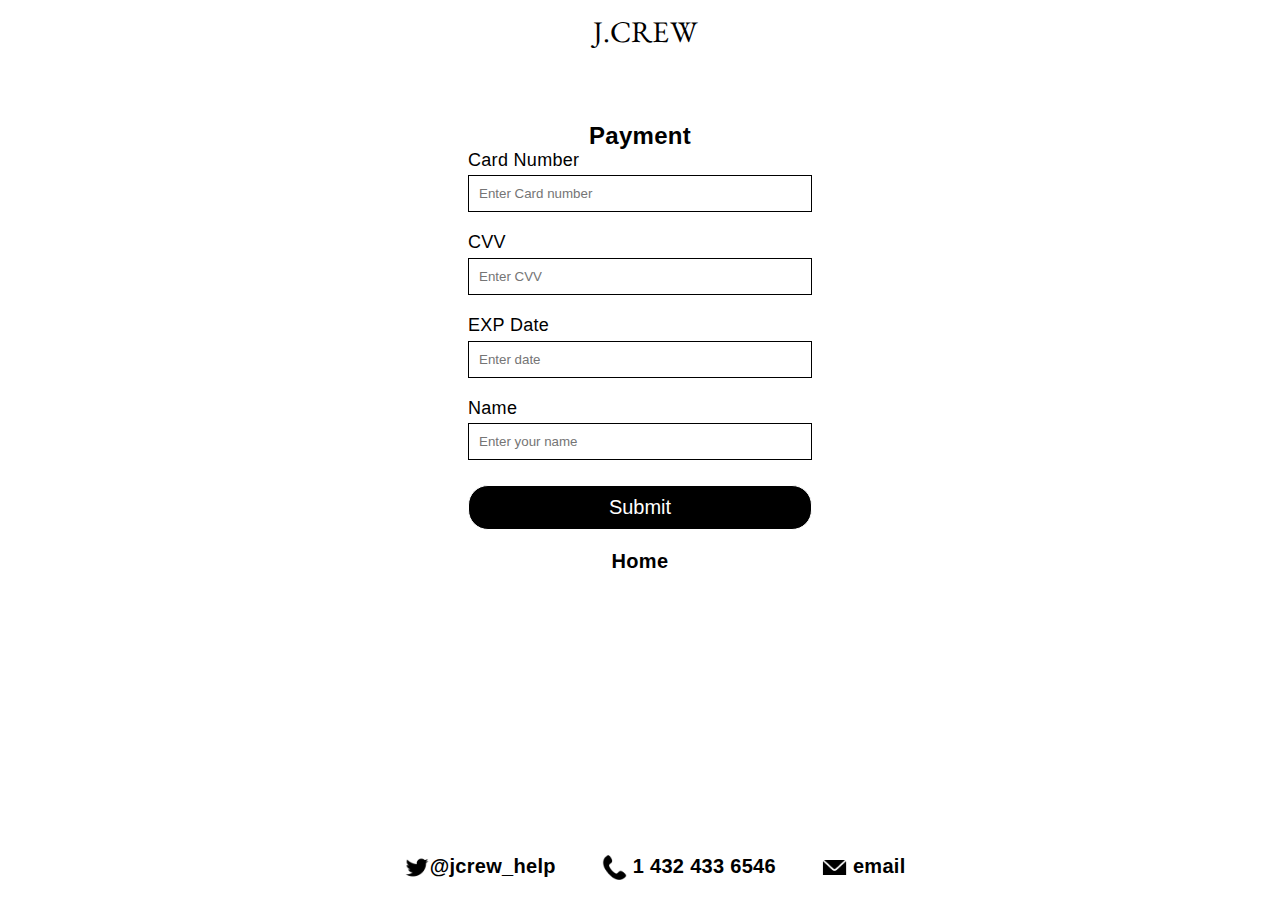
<file: payment.html>
<!DOCTYPE html>
<html lang="en">
  <head>
    <meta charset="UTF-8" />
    <meta http-equiv="X-UA-Compatible" content="IE=edge" />
    <meta name="viewport" content="width=device-width, initial-scale=1.0" />
    <title>Sign Up</title>
   <link rel="stylesheet" href="./Styles/payment.css">
   <link rel="stylesheet" href="./Styles/navbar.css">
  </head>
  <body>

    <header class="header">
              <div class="logo">
                <a href="./index.html">J.CREW</a>
              </div>
      </header>
    <div id="container">
      <form>
        <h2>Payment</h2>
        <label for="">Card Number</label>
        <input id="cardNumber" type="text" placeholder="Enter Card number" />
        <label for="">CVV</label>
        <input id="cvv" type="number" placeholder="Enter CVV" />
        <label for="">EXP Date</label>
        <input id="date" type="text" placeholder="Enter date" />
        <label for="">Name</label>
        <input id="name" type="text" placeholder="Enter your name " />
        <label id="otplabel" for="" hidden>OTP</label>
        <input id="otp" type="number" placeholder="Enter otp " hidden />
        <input value="Submit" type="submit" id="submit" /> 
        <p><a href="./index.html">Home</a></p>
      </form>
    </div>

    <div id="footer-head">
        <div class="social-sites">
          <a href="#"><img src="./icons/twitter-icon.png" alt="" />@jcrew_help</a>
  
          <a href="#"
            ><img src="./icons/phone-icon.png" alt="" /> 1 432 433 6546</a
          >
          <a href=""><img src="./icons/mail-icon.png" alt="" /> email</a>
        </div>
      </div>
  </body>
</html>

<script src="./Scripts/payment.js"></script>
</file>
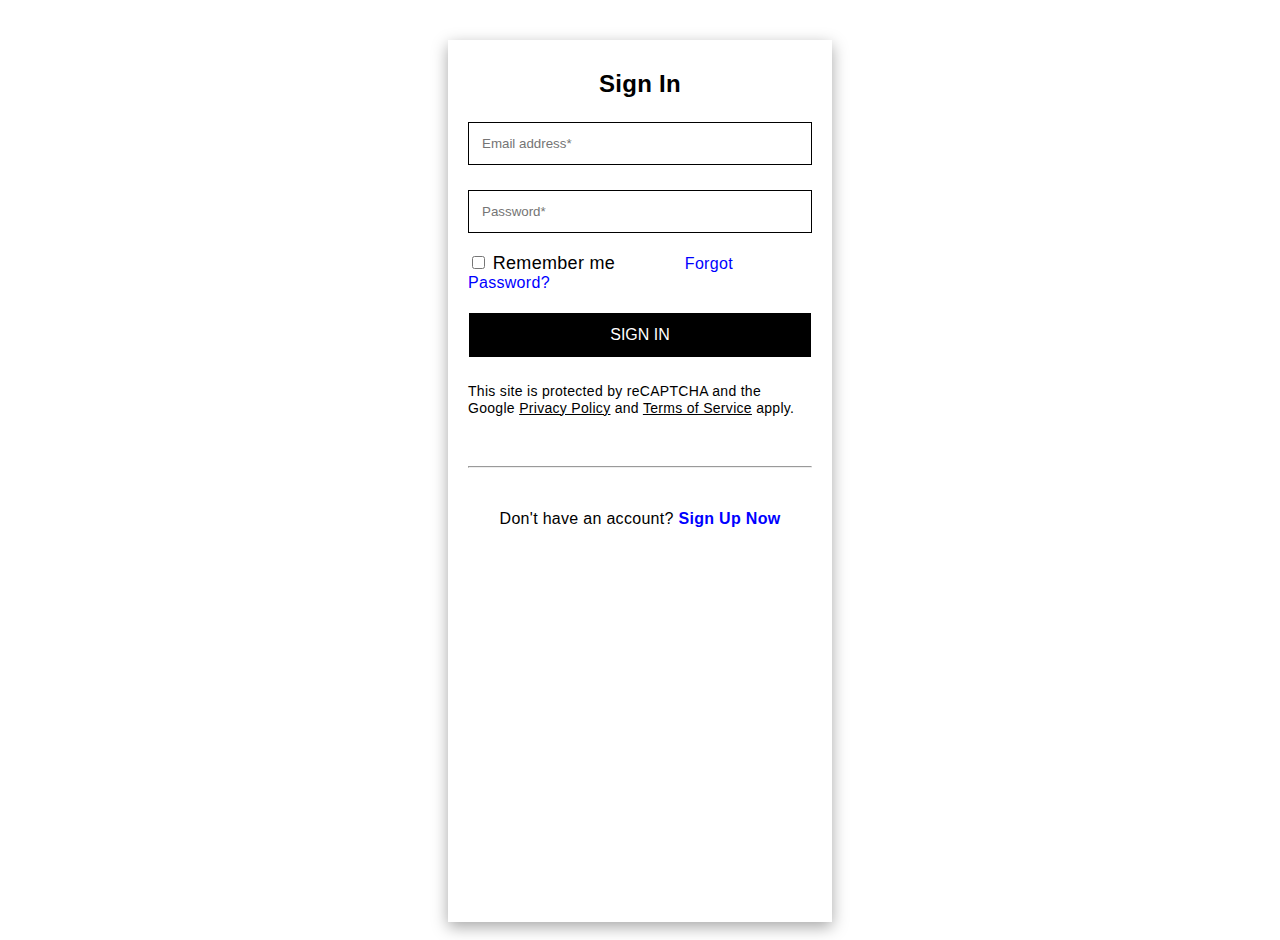
<file: signin.html>
<!DOCTYPE html>
<html lang="en">
  <head>
    <meta charset="UTF-8" />
    <meta http-equiv="X-UA-Compatible" content="IE=edge" />
    <meta name="viewport" content="width=device-width, initial-scale=1.0" />
    <title>Sign in</title>
   <link rel="stylesheet" href="./Styles/signin.css">
  </head>
  <body>
    <div id="container">
      <form>
        <h2>Sign In</h2>


        <input id="email" type="email" placeholder="Email address*" />

        <input id="password" type="password" placeholder="Password*" />

        <input type="checkbox">
        <label for="">Remember me</label>
        <span>Forgot Password?</span>
        

        <input value="SIGN IN" type="submit" id="submit" />

        <p id="captcha">This site is protected by reCAPTCHA and the Google <u>Privacy Policy</u>  and <u>Terms of Service</u> apply.</p>
        <hr>
<br>
        <p>Don't have an account? <a href="./signup.html">Sign Up Now</a></p>
        
      </form>
    </div>
  </body>
  <script src="./Scripts/signin.js"></script>
</html>
</file>
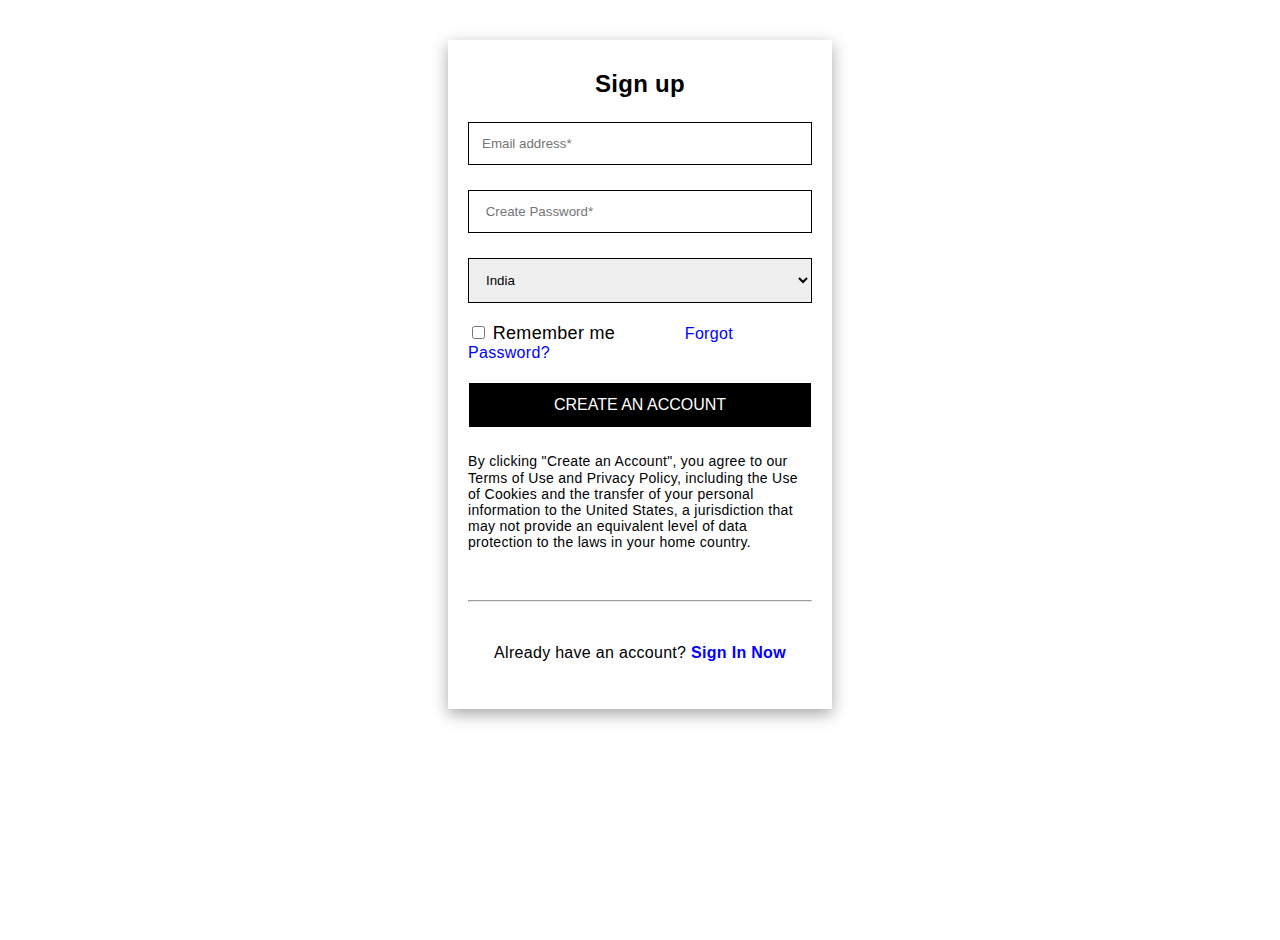
<file: signup.html>
<!DOCTYPE html>
<html lang="en">
  <head>
    <meta charset="UTF-8" />
    <meta http-equiv="X-UA-Compatible" content="IE=edge" />
    <meta name="viewport" content="width=device-width, initial-scale=1.0" />
    <title>Sign up</title>
   <link rel="stylesheet" href="./Styles/signup.css">
  </head>
  <body>
    <div id="container">
      <form>
        <h2>Sign up</h2>


        <input id="email" type="email" placeholder="Email address*" />

        <input id="password" type="password" placeholder=" Create Password*" />

        <select id="country" placeholder="Country*">
          <option value="" style="color:grey">Country*</option>
          <option value="Afghanistan">Afghanistan</option>
      <option value="Albania">Albania</option>
      <option value="Algeria">Algeria</option>
      <option value="American Samoa">American Samoa</option>
      option>
      <option value="Antartica">Antarctica</option>
      <option value="Antigua and Barbuda">Antigua and Barbuda</option>
      <option value="Argentina">Argentina</option>
      <option value="Armenia">Armenia</option>
      <option value="Aruba">Aruba</option>
      <option value="Australia">Australia</option>
      <option value="Austria">Austria</option>
      <option value="Azerbaijan">Azerbaijan</option>
<option value="Bahamas">Bahamas</option>
<option value="Bahrain">Bahrain</option>
<option value="Bangladesh">Bangladesh</option>
<option value="Barbados">Barbados</option>
<option value="Belarus">Belarus</option>
<option value="Belgium">Belgium</option>
<option value="Belize">Belize</option>
<option value="Benin">Benin</option>
<option value="Bermuda">Bermuda</option>
<option value="Bhutan">Bhutan</option>
<option value="Bolivia">Bolivia</option>
<option value="Bosnia and Herzegowina">Bosnia and Herzegowina</option>
<option value="Botswana">Botswana</option>
<option value="Bouvet Island">Bouvet Island</option>
<option value="Brazil">Brazil</option>
<option value="British Indian Ocean Territory">British Indian Ocean Territory</option>
<option value="Brunei Darussalam">Brunei Darussalam</option>
<option value="Bulgaria">Bulgaria</option>
<option value="Burkina Faso">Burkina Faso</option>
<option value="Burundi">Burundi</option>
<option value="Cambodia">Cambodia</option>
<option value="Cameroon">Cameroon</option>
<option value="Canada">Canada</option>
<option value="Cape Verde">Cape Verde</option>
<option value="Cayman Islands">Cayman Islands</option>
<option value="Central African Republic">Central African Republic</option>
<option value="Chad">Chad</option>
<option value="Chile">Chile</option>
<option value="China">China</option>
<option value="Christmas Island">Christmas Island</option>
<option value="Cocos Islands">Cocos (Keeling) Islands</option>
<option value="Colombia">Colombia</option>
<option value="Comoros">Comoros</option>
<option value="Congo">Congo</option>
<option value="Congo">Congo, the Democratic Republic of the</option>
<option value="Cook Islands">Cook Islands</option>
<option value="Costa Rica">Costa Rica</option>
<option value="Cota D'Ivoire">Cote d'Ivoire</option>
<option value="Croatia">Croatia (Hrvatska)</option>
<option value="Cuba">Cuba</option>
<option value="Cyprus">Cyprus</option>
<option value="Czech Republic">Czech Republic</option>
<option value="Denmark">Denmark</option>
<option value="Djibouti">Djibouti</option>
<option value="Dominica">Dominica</option>
<option value="Dominican Republic">Dominican Republic</option>
<option value="East Timor">East Timor</option>
<option value="Ecuador">Ecuador</option>
<option value="Egypt">Egypt</option>
<option value="El Salvador">El Salvador</option>
<option value="Equatorial Guinea">Equatorial Guinea</option>
<option value="Eritrea">Eritrea</option>
<option value="Estonia">Estonia</option>
<option value="Ethiopia">Ethiopia</option>
<option value="Falkland Islands">Falkland Islands (Malvinas)</option>
<option value="Faroe Islands">Faroe Islands</option>
<option value="Fiji">Fiji</option>
<option value="Finland">Finland</option>
<option value="France">France</option>
<option value="France Metropolitan">France, Metropolitan</option>
<option value="French Guiana">French Guiana</option>
<option value="French Polynesia">French Polynesia</option>
<option value="French Southern Territories">French Southern Territories</option>
<option value="Gabon">Gabon</option>
<option value="Gambia">Gambia</option>
<option value="Georgia">Georgia</option>
<option value="Germany">Germany</option>
<option value="Ghana">Ghana</option>
<option value="Gibraltar">Gibraltar</option>
<option value="Greece">Greece</option>
<option value="Greenland">Greenland</option>
<option value="Grenada">Grenada</option>
<option value="Guadeloupe">Guadeloupe</option>
<option value="Guam">Guam</option>
<option value="Guatemala">Guatemala</option>
<option value="Guinea">Guinea</option>
<option value="Guinea-Bissau">Guinea-Bissau</option>
<option value="Guyana">Guyana</option>
<option value="Haiti">Haiti</option>
<option value="Heard and McDonald Islands">Heard and Mc Donald Islands</option>
<option value="Holy See">Holy See (Vatican City State)</option>
<option value="Honduras">Honduras</option>
<option value="Hong Kong">Hong Kong</option>
<option value="Hungary">Hungary</option>
<option value="Iceland">Iceland</option>
<option value="India" selected>India</option>
<option value="Indonesia">Indonesia</option>
<option value="Iran">Iran (Islamic Republic of)</option>
<option value="Iraq">Iraq</option>
<option value="Ireland">Ireland</option>
<option value="Israel">Israel</option>
<option value="Italy">Italy</option>
<option value="Jamaica">Jamaica</option>
<option value="Japan">Japan</option>
<option value="Jordan">Jordan</option>
<option value="Kazakhstan">Kazakhstan</option>
<option value="Kenya">Kenya</option>
<option value="Kiribati">Kiribati</option>
<option value="Democratic People's Republic of Korea">Korea, Democratic People's Republic of</option>
<option value="Korea">Korea, Republic of</option>
<option value="Kuwait">Kuwait</option>
<option value="Kyrgyzstan">Kyrgyzstan</option>
<option value="Lao">Lao People's Democratic Republic</option>
<option value="Latvia">Latvia</option>
<option value="Lebanon">Lebanon</option>
<option value="Lesotho">Lesotho</option>
<option value="Liberia">Liberia</option>
<option value="Libyan Arab Jamahiriya">Libyan Arab Jamahiriya</option>
<option value="Liechtenstein">Liechtenstein</option>
<option value="Lithuania">Lithuania</option>
<option value="Luxembourg">Luxembourg</option>
<option value="Macau">Macau</option>
<option value="Macedonia">Macedonia, The Former Yugoslav Republic of</option>
<option value="Madagascar">Madagascar</option>
<option value="Malawi">Malawi</option>
<option value="Malaysia">Malaysia</option>
<option value="Maldives">Maldives</option>
<option value="Mali">Mali</option>
<option value="Malta">Malta</option>
<option value="Marshall Islands">Marshall Islands</option>
<option value="Martinique">Martinique</option>
<option value="Mauritania">Mauritania</option>
<option value="Mauritius">Mauritius</option>
<option value="Mayotte">Mayotte</option>
<option value="Mexico">Mexico</option>
<option value="Micronesia">Micronesia, Federated States of</option>
<option value="Moldova">Moldova, Republic of</option>
<option value="Monaco">Monaco</option>
<option value="Mongolia">Mongolia</option>
<option value="Montserrat">Montserrat</option>
<option value="Morocco">Morocco</option>
<option value="Mozambique">Mozambique</option>
<option value="Myanmar">Myanmar</option>
<option value="Namibia">Namibia</option>
<option value="Nauru">Nauru</option>
<option value="Nepal">Nepal</option>
<option value="Netherlands">Netherlands</option>
<option value="Netherlands Antilles">Netherlands Antilles</option>
<option value="New Caledonia">New Caledonia</option>
<option value="New Zealand">New Zealand</option>
<option value="Nicaragua">Nicaragua</option>
<option value="Niger">Niger</option>
<option value="Nigeria">Nigeria</option>
<option value="Niue">Niue</option>
<option value="Norfolk Island">Norfolk Island</option>
<option value="Northern Mariana Islands">Northern Mariana Islands</option>
<option value="Norway">Norway</option>
<option value="Oman">Oman</option>
<option value="Pakistan">Pakistan</option>
<option value="Palau">Palau</option>
<option value="Panama">Panama</option>
<option value="Papua New Guinea">Papua New Guinea</option>
<option value="Paraguay">Paraguay</option>
<option value="Peru">Peru</option>
<option value="Philippines">Philippines</option>
<option value="Pitcairn">Pitcairn</option>
<option value="Poland">Poland</option>
<option value="Portugal">Portugal</option>
<option value="Puerto Rico">Puerto Rico</option>
<option value="Qatar">Qatar</option>
<option value="Reunion">Reunion</option>
<option value="Romania">Romania</option>
<option value="Russia">Russian Federation</option>
<option value="Rwanda">Rwanda</option>
<option value="Saint Kitts and Nevis">Saint Kitts and Nevis</option> 
<option value="Saint LUCIA">Saint LUCIA</option>
<option value="Saint Vincent">Saint Vincent and the Grenadines</option>
<option value="Samoa">Samoa</option>
<option value="San Marino">San Marino</option>
<option value="Sao Tome and Principe">Sao Tome and Principe</option> 
<option value="Saudi Arabia">Saudi Arabia</option>
<option value="Senegal">Senegal</option>
<option value="Seychelles">Seychelles</option>
<option value="Sierra">Sierra Leone</option>
<option value="Singapore">Singapore</option>
<option value="Slovakia">Slovakia (Slovak Republic)</option>
<option value="Slovenia">Slovenia</option>
<option value="Solomon Islands">Solomon Islands</option>
<option value="Somalia">Somalia</option>
<option value="South Africa">South Africa</option>
<option value="South Georgia">South Georgia and the South Sandwich Islands</option>
<option value="Span">Spain</option>
<option value="SriLanka">Sri Lanka</option>
<option value="St. Helena">St. Helena</option>
<option value="St. Pierre and Miguelon">St. Pierre and Miquelon</option>
<option value="Sudan">Sudan</option>
<option value="Suriname">Suriname</option>
<option value="Svalbard">Svalbard and Jan Mayen Islands</option>
<option value="Swaziland">Swaziland</option>
<option value="Sweden">Sweden</option>
<option value="Switzerland">Switzerland</option>
<option value="Syria">Syrian Arab Republic</option>
<option value="Taiwan">Taiwan, Province of China</option>
<option value="Tajikistan">Tajikistan</option>
<option value="Tanzania">Tanzania, United Republic of</option>
<option value="Thailand">Thailand</option>
<option value="Togo">Togo</option>
<option value="Tokelau">Tokelau</option>
<option value="Tonga">Tonga</option>
<option value="Trinidad and Tobago">Trinidad and Tobago</option>
<option value="Tunisia">Tunisia</option>
<option value="Turkey">Turkey</option>
<option value="Turkmenistan">Turkmenistan</option>
<option value="Turks and Caicos">Turks and Caicos Islands</option>
<option value="Tuvalu">Tuvalu</option>
<option value="Uganda">Uganda</option>
<option value="Ukraine">Ukraine</option>
<option value="United Arab Emirates">United Arab Emirates</option>
<option value="United Kingdom">United Kingdom</option>
<option value="United States">United States</option>
<option value="United States Minor Outlying Islands">United States Minor Outlying Islands</option>
<option value="Uruguay">Uruguay</option>
<option value="Uzbekistan">Uzbekistan</option>
<option value="Vanuatu">Vanuatu</option>
<option value="Venezuela">Venezuela</option>
<option value="Vietnam">Viet Nam</option>
<option value="Virgin Islands (British)">Virgin Islands (British)</option>
<option value="Virgin Islands (U.S)">Virgin Islands (U.S.)</option>
<option value="Wallis and Futana Islands">Wallis and Futuna Islands</option>
<option value="Western Sahara">Western Sahara</option>
<option value="Yemen">Yemen</option>
<option value="Serbia">Serbia</option>
<option value="Zambia">Zambia</option>
<option value="Zimbabwe">Zimbabwe</option>
      </select>

        <input type="checkbox">
        <label for="">Remember me</label>
        <span>Forgot Password?</span>
        

        <input value="CREATE AN ACCOUNT" type="submit" id="submit" />

        <p id="captcha">By clicking "Create an Account", you agree to our Terms of Use and Privacy Policy, including the Use of Cookies and the transfer of your personal information to the United States, a jurisdiction that may not provide an equivalent level of data protection to the laws in your home country.</p>
        <hr>
<br>
        <p>Already have an account? <a href="./signin.html">Sign In Now</a></p>
        
      </form>
    </div>
  </body>
  <script src="./Scripts/signup.js"></script>
</html>
</file>
<file: Styles/payment.css>
* {
    box-sizing: border-box;
  }

  .header{
   
    padding: 15px;
  }

  .logo{
    text-align: center;
  }

  #container {
    
    top:50px;
    width: 30%;
    height: 600px;
    margin: auto;
    
    padding: 10px 20px 30px 20px;
    margin-top: 100px;
  }

  input[type="text"],
  input[type="email"],
  input[type="password"],
  input[type="submit"],
  input[type="number"],
  input[type="date"],
  select,
  textarea,
  submit {
    width: 100%;
    padding: 10px;
    border: 0.1px solid;
    box-sizing: border-box;
    margin-bottom: 20px;
    margin-top: 5px;
    
  }

  #submit {
    font-size: 20px;
    cursor: pointer;
    background-color: black;
    color: white;
    padding: 10px;
    border-radius: 20px;

  }

  #submit:hover {
   
    
   
  }
  a {
    color: rgb(0, 0, 0);
    font-size: 20px;
    text-decoration: none;
    font-weight: bold;
  }
  p,
  a {
    text-align: center;
  }
  form > label {
    margin-bottom: 5px;
    font-size: 18px;
  }

  h2 {
    text-align: center;
  }
</file>
<file: Styles/navbar.css>
@import url('https://fonts.googleapis.com/css2?family=EB+Garamond&display=swap');

html,body{
    line-height: 1.15;
    letter-spacing: .3px;
    font-family: soleil,Helvetica,Arial,sans-serif;
    min-height: 100vh;
    display: flex;
    flex-direction: column;
}



*{
    margin: 0;
    padding: 0;
    box-sizing: border-box;
    
}

:before,:after{
    box-sizing: border-box;
}



.v-center{
    align-items: center;
}

ul{
    list-style: none;
    margin: 0;
    padding: 0;
}

a{
    text-decoration: none;
}
/*header*/
.header{
   position: absolute;
    display: block;
    width: 100%;
    position: absolute;
    z-index: 1000;
}

.container{
    margin: auto;
    width: 100%;
    position: fixed;
    top: 0;
    padding: 10px;
    z-index: 1000;
    background-color: white;
    box-shadow: rgba(0, 0, 0, 0.05) 0px 0px 0px 1px, rgb(209, 213, 219) 0px 0px 0px 1px inset;
}

.row{
    display: flex;
    flex-wrap: wrap;
}


.header .item-left{
flex: 0 0 10%;
}

.header .logo a{
    font-size: 30px;
    font-family: 'EB Garamond', serif;
    color: #000000;
    font-weight: 200;
    text-decoration: none;
    margin-left: 10px;
    
}

.header .item-center{   
    flex: 0 0 55%;
}

.header .item-right{ 
    flex: 0 0 35%;
    display: block;
    display: inline-block;
}
.header .item-right a{ 
    text-decoration: none;
    font-size: 16px;
    display: flex;
    align-items: center;
    
    
}

#search-icon{
    font-size: 12px;
    padding: 8px;
}

.header .menu >ul>li{
    display: inline-block;
    line-height: 50px;
    margin-left: 25px;
}

.header .menu >ul>li>a{
    font-size: 15px;
    font-weight: 500;
    color: #000000;
    position: relative;
    text-transform: capitalize;
    transition: color 0.3s ease;
}

.header .menu >ul>li .sub-menu{
    position: absolute;
    /* z-index: 99; */
    /* box-shadow: rgba(100, 100, 111, 0.2) 0px 7px 29px 0px; */
    padding: 20px 30px;
    background-color: white;
    transition: all 0.5s ease;
    margin-top: 10px;
    width: 20%;
    opacity: 0;
    visibility: hidden;
   
}

.header .menu >ul>li.menu-item-has-children:hover .sub-menu{
    visibility: visible;
    opacity: 1;
}

.header .menu >ul>li .sub-menu>ul>li{
    line-height: 0.2;
}

#account>div>ul{
    position: absolute;
    /* z-index: 99; */
    /* box-shadow: rgba(100, 100, 111, 0.2) 0px 7px 29px 0px; */
    padding: 20px 20px;
    background-color: white;
    transition: all 0.5s ease;
    margin-top: 10px;
    width: 20%;
    opacity: 0;
    visibility: hidden;
    
}
#account>div>ul{
    right: 15%;
    padding: 10px 30px;
    list-style: circle;
    color: #000;
    margin-top: 11px;

}

#account>div>ul>li>a{
    color: black;
    font-size: 15px;

}

#account>div>ul>li>a:hover{
    text-decoration: underline;

}

#account:hover div>ul{
    opacity: 1;
    visibility: visible;
    display: inline-block;
    line-height: 2;
}

#login{
    cursor: pointer;
}




.header .menu >ul>li .sub-menu>ul>li>a{
    display: inline-block;
    padding: 10px 0;
    font-size: 15px;
    color: #555555;
    transition: color 0.3s ease;
    text-decoration: none;
    text-transform: capitalize;
}

.header .menu >ul>li .single-column-menu{
min-width:280px;
max-width: 350px;
}

.header .menu >ul>li .sub-menu.mega-menu{
left: 50%;
transform: translate(-50%);
}

.header .menu >ul>li .sub-menu.mega-menu>.list-item>ul>li{
    line-height: 1;
    display: block;
    }

    .header .menu >ul>li .sub-menu.mega-menu>.list-item>ul>li>a{
    padding: 5px 0;
    display: inline-block;
    font-size: 15px;
    transition: color 0.3s ease;
    color: black;

        }

.header .menu >ul>li .sub-menu.mega-menu-column-4{
    width: 100%;
    display: flex;
    flex-wrap: wrap;
    padding: 10px 150px;
    /* justify-content: space-between; */
}

.header .menu >ul>li .sub-menu.mega-menu-column-4>.list-item{
   flex: 0 0 25%;
    padding: 0 10px; 
}




.header .menu >ul>li .sub-menu.mega-menu-column-4>.list-item img{
    max-width: 100%;
    width: 100%;
    vertical-align: middle;
}

.header .menu >ul>li .sub-menu.mega-menu-column-4>.list-item .title{
   font-size: 16px;
   font-weight: 500;
   padding: 1px 0;
   
}

#img-flex{
    display: flex;
}

#img-flex>div>img{
    width: 80%;
}



.header .menu >ul>li .sub-menu>ul>li>a:hover,.header .menu >ul>li .sub-menu.mega-menu>.list-item>ul>li>a:hover{
    text-decoration: underline;
}

.header .menu .menu-main>li:last-child>a{
 color: red;
}

#second-nav{
    display: block;
    position: relative;
    top:70px;
    width: 100%;
    text-align: center;
    padding: 10px;
    background-color: white;
    box-shadow: rgba(0, 0, 0, 0.05) 0px 0px 0px 1px, rgb(209, 213, 219) 0px 0px 0px 1px inset;
    
}

#second-nav>p{
    padding: 20px;
    font-size: 14px;
}


/* .banner-section{
    background-color: #93c5fd;
    background-size: cover;
    background-position: center;
    height: 500px;
    width: 100%;
    display: block;
    margin-top: 100px;
    min-height: 100%;
} */





/* footer */

.footer{
    position: relative;
    bottom: 0;
    background-color: #f0f1f2;
    color: #000; 
    padding: 20px 50px;
}

.footer .footer-content{
    height: 300px;
    display: flex;
}

.footer .footer-content .footer-section-left{
    width: 60%;
    display: flex;
}

.footer .footer-content .footer-section-left>div{
    width:33%;
    display: flex;
}

#footer-list-item>h4+p{
    margin-bottom: 20px;
}

.footer .footer-content .footer-section-right{
    width: 60%;
    display: flex;
    justify-content: flex-end;
}

.footer .footer-bottom{
    margin-bottom: 20px;
    line-height: 2;
    margin-top: 20px;
}


#footer-list-item>h4{
    margin-bottom: 10px;

}
#footer-list-item>ul>li>a{
    line-height: 1.5;
    color: #000;
    font-size: 15px;

}

#footer-list-item>ul>li>a:hover{
    text-decoration: underline;

}
form{
    margin-top: 12px;
}
textarea,input[type="email"]{
    font-size: 15px;
    padding: 5px;

}

textarea,input[type="submit"]{
    background-color: black;
    color: white;
    font-size: 18px;
    padding: 3px 10px;
    cursor: pointer;
}

#jfactory>span>img{
    width: 7%;
    margin-right: 15px;
}


#india>span>a{
    color:black;
    text-decoration: underline;
    text-align: center;
    
}

#india>span>img{
    width: 5%;
    vertical-align: middle;
    margin-bottom: 5px;

}

#footer-head{
    text-align: center;
    font-size: 20px;
}

#footer-head>div>a{
    text-decoration: none;
    color: #000;
    margin-left: 30px;
    padding: 5px;
font-size: 20px;
}

#footer-head>div{
padding: 20px 10px;
}
#footer-head>div>a:hover{
    text-decoration: underline;
    
}

#footer-head>div>a>img{
    vertical-align: middle;
    width: 2%;
}

#social-media>a{
    margin-right: 10px;
}
</file>
<file: Styles/signin.css>
html,
body {
  line-height: 1.15;
  letter-spacing: 0.3px;
  font-family: soleil, Helvetica, Arial, sans-serif;
  height: 100%;
  margin: auto;
}
* {
  box-sizing: border-box;
}

#container {
  width: 30%;
  margin: auto;
  box-shadow: rgba(0, 0, 0, 0.35) 0px 5px 15px;
  padding: 10px 20px 30px 20px;
  margin-top: 40px;
  height: 98%;
}

span {
  color: blue;
  margin-left: 65px;
}

input[type="text"],
input[type="email"],
input[type="password"],
input[type="submit"],
select,
textarea,
submit {
  width: 100%;
  padding: 13px;
  border: 0.1px solid;
  box-sizing: border-box;
  margin-bottom: 20px;
  margin-top: 5px;
}

#submit {
  font-size: 16px;
  cursor: pointer;
  background-color: black;
  color: white;
  margin-top: 20px;
}

a {
  color: blue;
  font-size: 16px;
  text-decoration: none;
  font-weight: bold;
}
p,
a {
  text-align: center;
}
form > label {
  margin-bottom: 5px;
  font-size: 18px;
}

h2 {
  text-align: center;
  font: 20px;
}

#captcha {
  text-align: left;
  font-size: 14px;
  margin-top: 5px;
  margin-bottom: 50px;
}
</file>
<file: Styles/signup.css>
html,
body {
  line-height: 1.15;
  letter-spacing: 0.3px;
  font-family: soleil, Helvetica, Arial, sans-serif;
  height: 100%;
  margin: auto;
}
* {
  box-sizing: border-box;
}

#container {
  width: 30%;
  margin: auto;
  box-shadow: rgba(0, 0, 0, 0.35) 0px 5px 15px;
  padding: 10px 20px 30px 20px;
  margin-top: 40px;
  margin-bottom: 90px;
  
}

span {
  color: blue;
  margin-left: 65px;
}

input[type="text"],
input[type="email"],
input[type="password"],
input[type="submit"],
select,
textarea,
submit {
  width: 100%;
  padding: 13px;
  border: 0.1px solid;
  box-sizing: border-box;
  margin-bottom: 20px;
  margin-top: 5px;
}

#submit {
  font-size: 16px;
  cursor: pointer;
  background-color: black;
  color: white;
  margin-top: 20px;
}

a {
  color: blue;
  font-size: 16px;
  text-decoration: none;
  font-weight: bold;
}
p,
a {
  text-align: center;
}
form > label {
  margin-bottom: 5px;
  font-size: 18px;
}

h2 {
  text-align: center;
  font: 20px;
}

#captcha {
  text-align: left;
  font-size: 14px;
  margin-top: 5px;
  margin-bottom: 50px;
}
</file>
